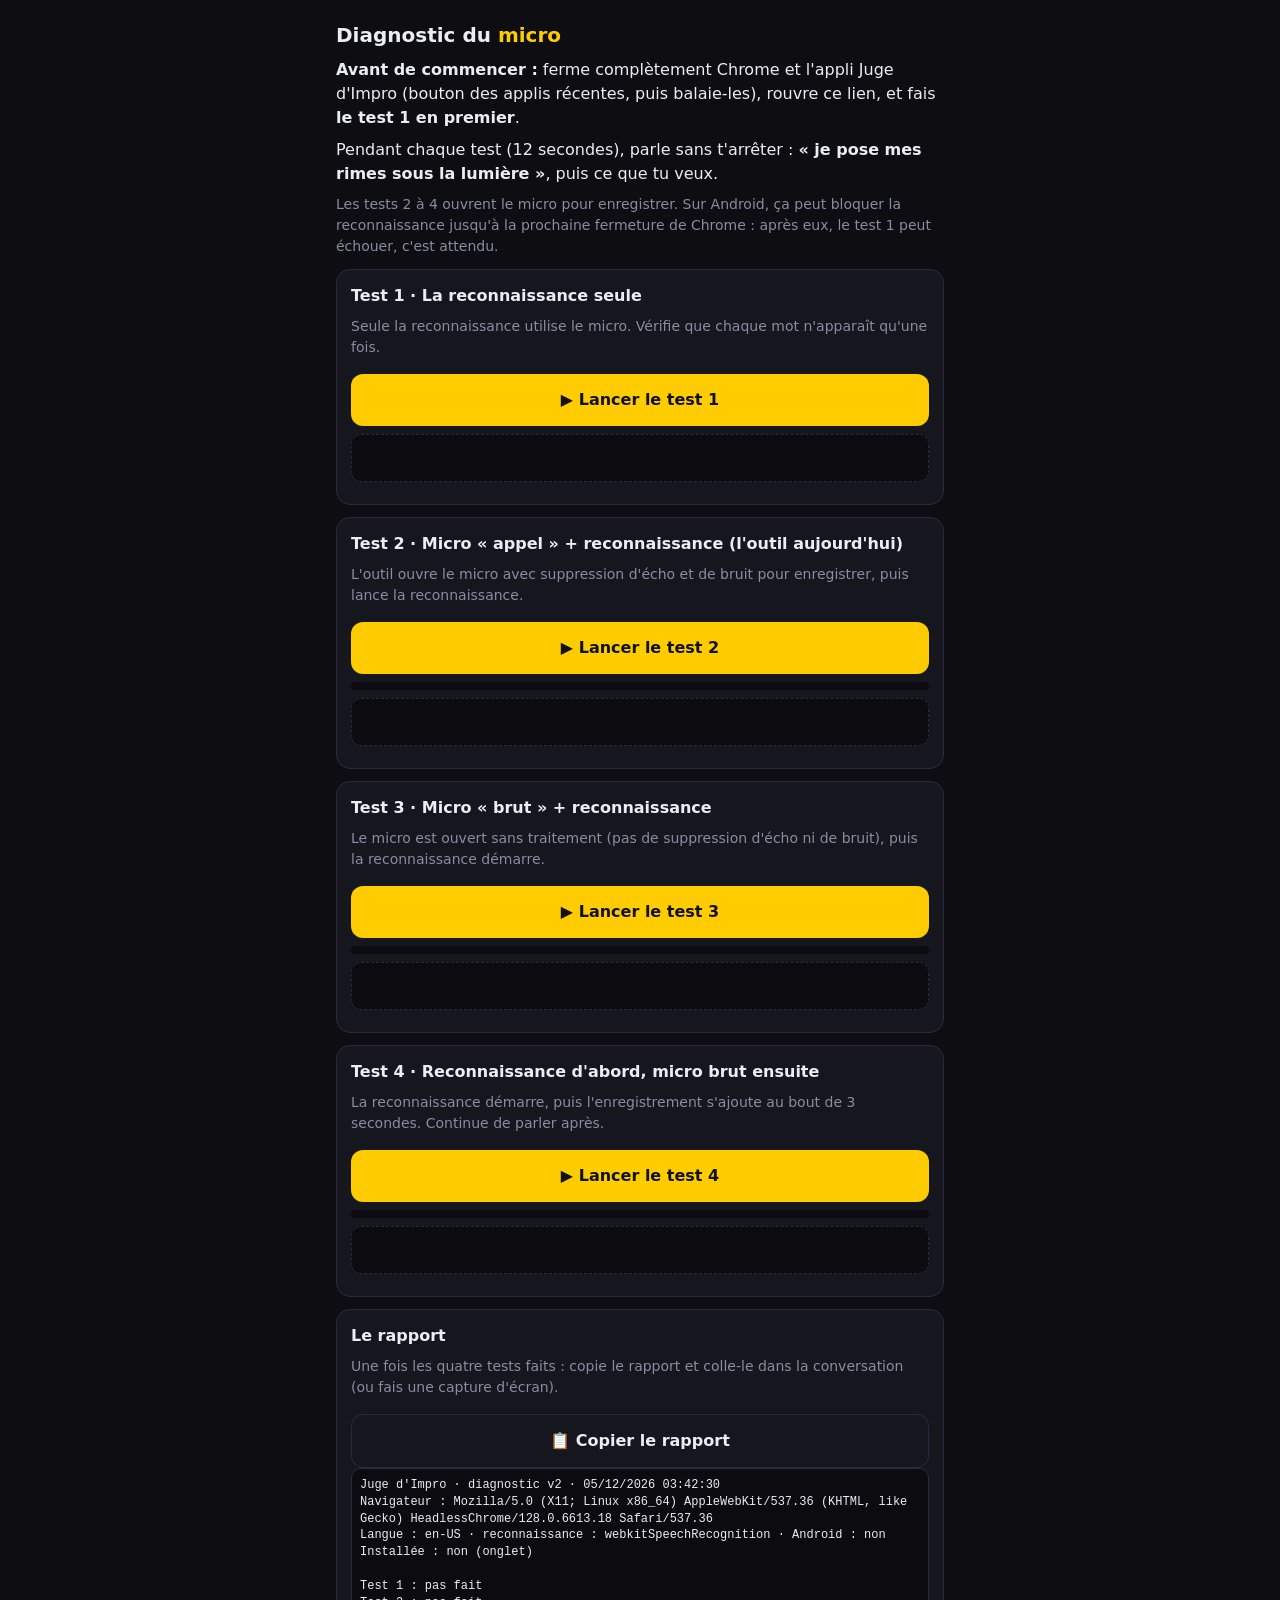
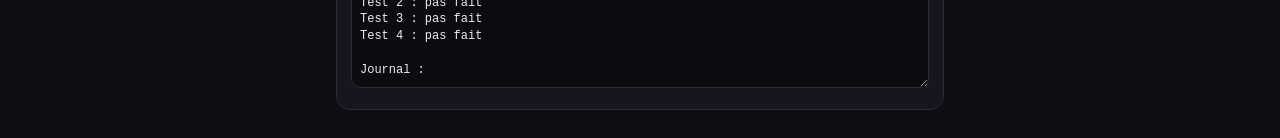
<file: diagnostic/index.html>
<!doctype html>
<html lang="fr">
<head>
<meta charset="utf-8">
<meta name="viewport" content="width=device-width, initial-scale=1">
<title>Juge d'Impro · Diagnostic du micro</title>
<meta name="theme-color" content="#0d0d12">
<link rel="icon" href="../favicon-32.png" sizes="32x32" type="image/png">
<style>:root{--lightningcss-light: ;--lightningcss-dark:initial;color-scheme:dark;--fond:#0d0d12;--panneau:#16161f;--bord:#2a2a3a;--texte:#ececf3;--doux:#8b8ba3;--or:#fc0;--rose:#ff3d6e;--vert:#3ddc97}*{box-sizing:border-box}body{background:var(--fond);color:var(--texte);margin:0;max-width:640px;margin-inline:auto;padding:16px;font:16px/1.5 system-ui,Roboto,sans-serif}h1{margin:4px 0 8px;font-size:20px}h1 span{color:var(--or)}p{margin:8px 0}.doux{color:var(--doux);font-size:14px}.test{background:var(--panneau);border:1px solid var(--bord);border-radius:14px;margin:12px 0;padding:14px}.test h2{margin:0 0 4px;font-size:16px}button{font:inherit;background:var(--or);color:#111;border:0;border-radius:12px;width:100%;margin-top:8px;padding:14px 16px;font-weight:700}button:disabled{opacity:.45}button.second{color:var(--texte);border:1px solid var(--bord);background:0 0}.direct{border:1px dashed var(--bord);background:#0b0b10;border-radius:10px;min-height:3em;margin-top:8px;padding:8px 10px}.direct i{color:var(--doux)}.verdict{margin-top:8px;font-weight:700}.ok{color:var(--vert)}.ko{color:var(--rose)}.jauge{background:#0b0b10;border-radius:4px;height:8px;margin-top:8px;overflow:hidden}.jauge div{background:var(--vert);width:0;height:100%}textarea{width:100%;height:220px;color:var(--texte);border:1px solid var(--bord);background:#0b0b10;border-radius:10px;padding:8px;font:12px/1.4 ui-monospace,monospace}</style>
  <script type="module" crossorigin src="../assets/diagnostic-CMjFe-Fr.js"></script>
  <link rel="modulepreload" crossorigin href="../assets/modulepreload-polyfill-P2Xu9kJm.js">
  <link rel="modulepreload" crossorigin href="../assets/reconnaissance-CwXPLvMU.js">
</head>
<body>
<h1>Diagnostic du <span>micro</span></h1>
<p><b>Avant de commencer :</b> ferme complètement Chrome et l'appli Juge d'Impro (bouton des applis récentes, puis balaie-les),
  rouvre ce lien, et fais <b>le test 1 en premier</b>.</p>
<p>Pendant chaque test (12 secondes), parle sans t'arrêter : <b>« je pose mes rimes sous la lumière »</b>, puis ce que tu veux.</p>
<p class="doux">Les tests 2 à 4 ouvrent le micro pour enregistrer. Sur Android, ça peut bloquer la reconnaissance jusqu'à la
  prochaine fermeture de Chrome : après eux, le test 1 peut échouer, c'est attendu.</p>
<p class="doux" id="infos"></p>

<div class="test" id="t1">
  <h2>Test 1 · La reconnaissance seule</h2>
  <p class="doux">Seule la reconnaissance utilise le micro. Vérifie que chaque mot n'apparaît qu'une fois.</p>
  <button data-test="1">▶ Lancer le test 1</button>
  <div class="direct"></div><div class="verdict"></div>
</div>
<div class="test" id="t2">
  <h2>Test 2 · Micro « appel » + reconnaissance (l'outil aujourd'hui)</h2>
  <p class="doux">L'outil ouvre le micro avec suppression d'écho et de bruit pour enregistrer, puis lance la reconnaissance.</p>
  <button data-test="2">▶ Lancer le test 2</button>
  <div class="jauge"><div></div></div>
  <div class="direct"></div><div class="verdict"></div>
</div>
<div class="test" id="t3">
  <h2>Test 3 · Micro « brut » + reconnaissance</h2>
  <p class="doux">Le micro est ouvert sans traitement (pas de suppression d'écho ni de bruit), puis la reconnaissance démarre.</p>
  <button data-test="3">▶ Lancer le test 3</button>
  <div class="jauge"><div></div></div>
  <div class="direct"></div><div class="verdict"></div>
</div>
<div class="test" id="t4">
  <h2>Test 4 · Reconnaissance d'abord, micro brut ensuite</h2>
  <p class="doux">La reconnaissance démarre, puis l'enregistrement s'ajoute au bout de 3 secondes. Continue de parler après.</p>
  <button data-test="4">▶ Lancer le test 4</button>
  <div class="jauge"><div></div></div>
  <div class="direct"></div><div class="verdict"></div>
</div>

<div class="test">
  <h2>Le rapport</h2>
  <p class="doux">Une fois les quatre tests faits : copie le rapport et colle-le dans la conversation (ou fais une capture d'écran).</p>
  <button id="copier" class="second">📋 Copier le rapport</button>
  <textarea id="rapport" readonly></textarea>
</div>

</body>
</html>
</file>
